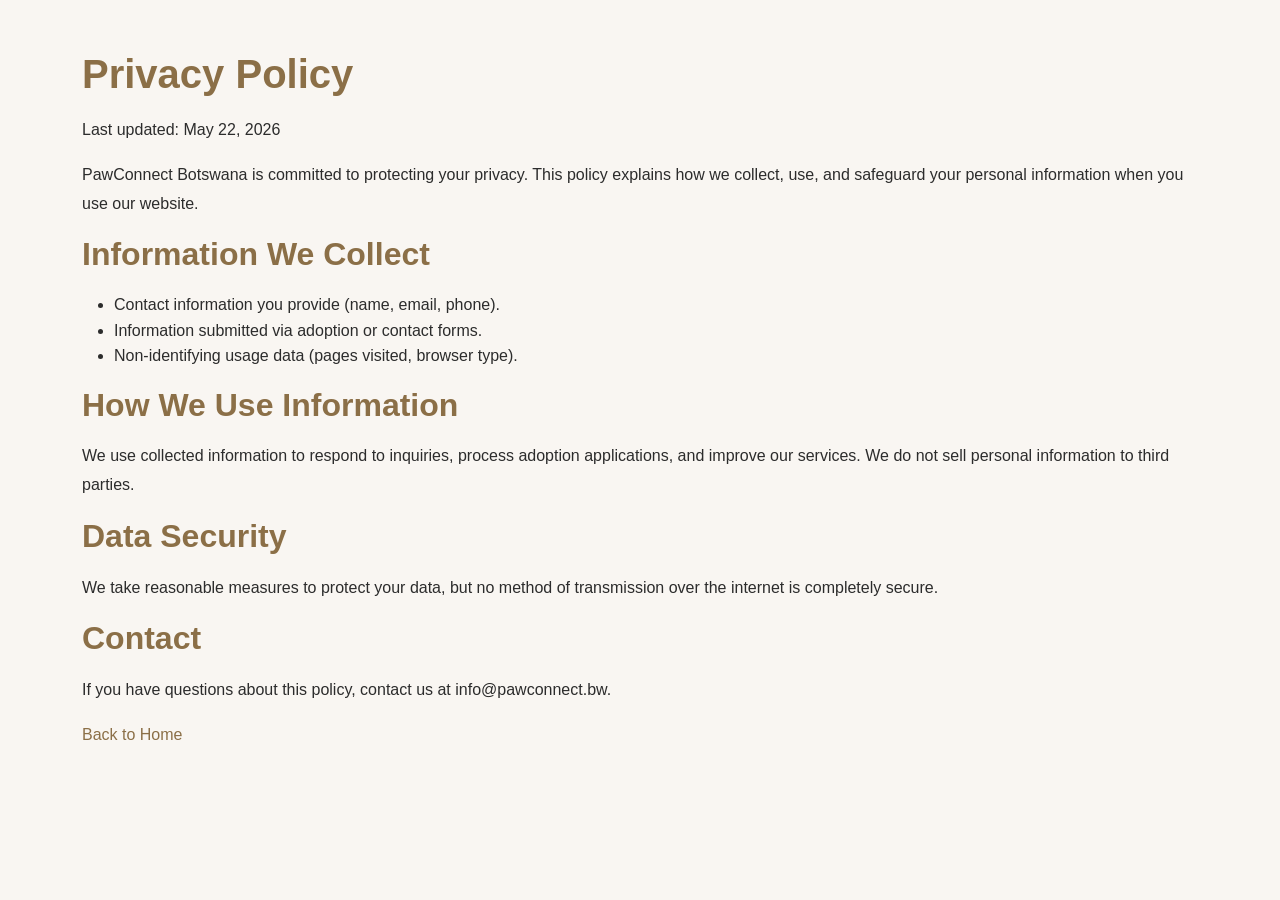
<file: privacy.html>
<!doctype html>
<html lang="en">
<head>
    <meta charset="utf-8">
    <meta name="viewport" content="width=device-width, initial-scale=1">
    <title>Privacy Policy - PawConnect Botswana</title>
    <link href="https://cdn.jsdelivr.net/npm/bootstrap@5.3.0/dist/css/bootstrap.min.css" rel="stylesheet">
    <link rel="stylesheet" href="css/style.css">
</head>
<body>
    <div class="container py-5">
        <h1>Privacy Policy</h1>
        <p>Last updated: May 22, 2026</p>
        <p>PawConnect Botswana is committed to protecting your privacy. This policy explains how we collect, use, and safeguard your personal information when you use our website.</p>
        <h2>Information We Collect</h2>
        <ul>
            <li>Contact information you provide (name, email, phone).</li>
            <li>Information submitted via adoption or contact forms.</li>
            <li>Non-identifying usage data (pages visited, browser type).</li>
        </ul>
        <h2>How We Use Information</h2>
        <p>We use collected information to respond to inquiries, process adoption applications, and improve our services. We do not sell personal information to third parties.</p>
        <h2>Data Security</h2>
        <p>We take reasonable measures to protect your data, but no method of transmission over the internet is completely secure.</p>
        <h2>Contact</h2>
        <p>If you have questions about this policy, contact us at info@pawconnect.bw.</p>
        <p><a href="index.html">Back to Home</a></p>
    </div>
</body>
</html>
</file>
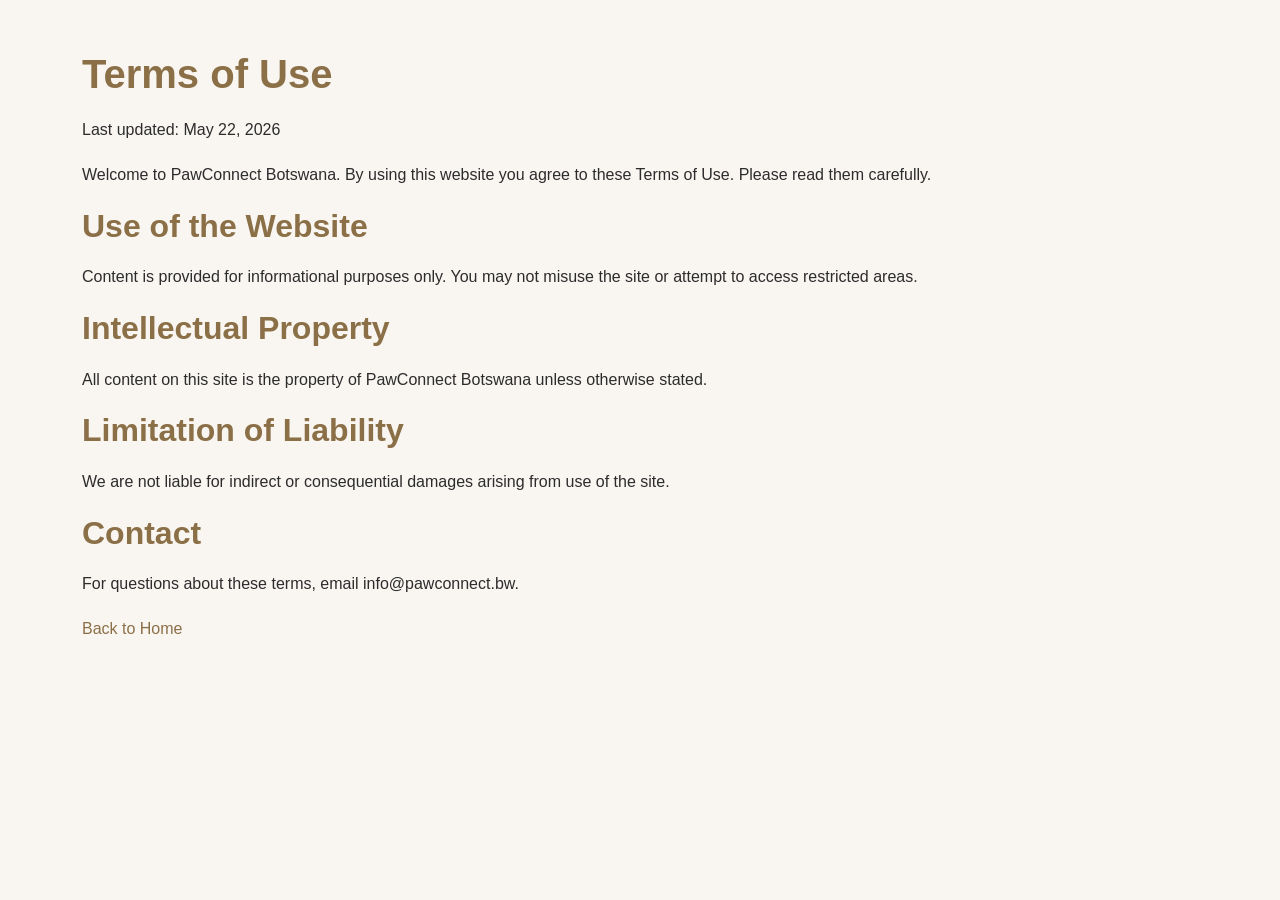
<file: terms.html>
<!doctype html>
<html lang="en">
<head>
    <meta charset="utf-8">
    <meta name="viewport" content="width=device-width, initial-scale=1">
    <title>Terms of Use - PawConnect Botswana</title>
    <link href="https://cdn.jsdelivr.net/npm/bootstrap@5.3.0/dist/css/bootstrap.min.css" rel="stylesheet">
    <link rel="stylesheet" href="css/style.css">
</head>
<body>
    <div class="container py-5">
        <h1>Terms of Use</h1>
        <p>Last updated: May 22, 2026</p>
        <p>Welcome to PawConnect Botswana. By using this website you agree to these Terms of Use. Please read them carefully.</p>
        <h2>Use of the Website</h2>
        <p>Content is provided for informational purposes only. You may not misuse the site or attempt to access restricted areas.</p>
        <h2>Intellectual Property</h2>
        <p>All content on this site is the property of PawConnect Botswana unless otherwise stated.</p>
        <h2>Limitation of Liability</h2>
        <p>We are not liable for indirect or consequential damages arising from use of the site.</p>
        <h2>Contact</h2>
        <p>For questions about these terms, email info@pawconnect.bw.</p>
        <p><a href="index.html">Back to Home</a></p>
    </div>
</body>
</html>
</file>
<file: css/style.css>
/* PawConnect Botswana - Main Stylesheet
   Modern, Responsive Design for Pet Care */

:root {
    /* Color Palette - Pet-Friendly Theme */
    --primary-color: #8B6F47;      /* Warm Brown */
    --secondary-color: #E8D5B5;    /* Light Cream */
    --accent-color: #D4A574;       /* Golden Brown */
    --light-bg: #F9F6F2;           /* Off-White Background */
    --dark-text: #2C2C2C;          /* Dark Gray Text */
    --light-text: #F9F6F2;         /* Light Text */
    --success-color: #66BB6A;      /* Green - Positive Actions */
    --danger-color: #EF5350;       /* Red - Warning/Alert */
    --info-color: #42A5F5;         /* Blue - Information */
    --white: #FFFFFF;
}

/* Global Styles */

* {
    margin: 0;
    padding: 0;
    box-sizing: border-box;
}

html {
    scroll-behavior: smooth;
}

body {
    font-family: 'Segoe UI', Tahoma, Geneva, Verdana, sans-serif;
    line-height: 1.6;
    color: var(--dark-text);
    background-color: var(--light-bg);
    overflow-x: hidden;
}

/* Responsive Typography */
h1, h2, h3, h4, h5, h6 {
    font-weight: 700;
    line-height: 1.3;
    margin-bottom: 1rem;
    color: var(--primary-color);
}

h1 { font-size: 2.5rem; }
h2 { font-size: 2rem; }
h3 { font-size: 1.75rem; }
h4 { font-size: 1.5rem; }

@media (max-width: 768px) {
    h1 { font-size: 2rem; }
    h2 { font-size: 1.5rem; }
    h3 { font-size: 1.25rem; }
    h4 { font-size: 1.1rem; }
}

p {
    margin-bottom: 1rem;
    font-size: 1rem;
    line-height: 1.8;
}

a {
    color: var(--primary-color);
    text-decoration: none;
    transition: all 0.3s ease;
}

a:hover {
    color: var(--accent-color);
    text-decoration: none;
}

/* Navigation Bar */

.navbar {
    background-color: var(--white);
    box-shadow: 0 2px 10px rgba(139, 111, 71, 0.1);
    padding: 1rem 0;
}

.navbar-brand {
    font-size: 1.8rem;
    font-weight: 700;
    color: var(--primary-color) !important;
    display: flex;
    align-items: center;
    gap: 0.5rem;
}

.navbar-brand::before {
    content: "";
    font-size: 1.5rem;
}

.nav-link {
    font-weight: 500;
    color: var(--dark-text) !important;
    margin: 0 0.5rem;
    position: relative;
    transition: color 0.3s ease;
}

.nav-link::after {
    content: '';
    position: absolute;
    bottom: -2px;
    left: 0;
    width: 0;
    height: 3px;
    background-color: var(--accent-color);
    transition: width 0.3s ease;
}

.nav-link:hover {
    color: var(--primary-color) !important;
}

.nav-link:hover::after {
    width: 100%;
}

.nav-link.active {
    color: var(--primary-color) !important;
    font-weight: 700;
}

.nav-link.active::after {
    width: 100%;
}

@media (max-width: 991px) {
    .nav-link::after {
        display: none;
    }
}

/* Footer Styles */

footer {
    background-color: var(--primary-color);
    color: var(--light-text);
    padding: 3rem 0 1rem;
    margin-top: 4rem;
    border-top: 4px solid var(--accent-color);
}

footer h5 {
    color: var(--light-text);
    font-weight: 700;
    margin-bottom: 1.5rem;
}

footer a {
    color: var(--secondary-color);
    transition: color 0.3s ease;
}

footer a:hover {
    color: var(--accent-color);
}

footer p {
    margin-bottom: 0.8rem;
    font-size: 0.95rem;
}

.footer-social {
    display: flex;
    gap: 1rem;
    margin-top: 1rem;
}

.footer-social a {
    display: inline-flex;
    align-items: center;
    justify-content: center;
    width: 40px;
    height: 40px;
    background-color: rgba(255, 255, 255, 0.1);
    border-radius: 50%;
    font-size: 1.2rem;
    transition: all 0.3s ease;
}

.footer-social a:hover {
    background-color: var(--accent-color);
    transform: translateY(-3px);
}

.footer-bottom {
    border-top: 1px solid rgba(255, 255, 255, 0.2);
    padding-top: 2rem;
    margin-top: 2rem;
    text-align: center;
    font-size: 0.9rem;
}

/* Hero Section & Banners */

.hero-section {
    background: linear-gradient(135deg, var(--primary-color) 0%, var(--accent-color) 100%);
    color: var(--light-text);
    padding: 6rem 0;
    text-align: center;
    position: relative;
    overflow: hidden;
}

.hero-section::before {
    content: "";
    position: absolute;
    font-size: 20rem;
    opacity: 0.1;
    right: -5rem;
    top: -5rem;
    z-index: 0;
}

.hero-content {
    position: relative;
    z-index: 1;
}

.hero-section h1 {
    color: var(--light-text);
    font-size: 3.5rem;
    margin-bottom: 1rem;
    text-shadow: 2px 2px 4px rgba(0, 0, 0, 0.2);
}

.hero-section p {
    color: var(--secondary-color);
    font-size: 1.3rem;
    margin-bottom: 2rem;
}

.cta-button {
    display: inline-block;
    padding: 0.9rem 2.5rem;
    background-color: var(--success-color);
    color: white;
    border-radius: 50px;
    font-weight: 600;
    transition: all 0.3s ease;
    border: none;
    cursor: pointer;
    font-size: 1.1rem;
}

.cta-button:hover {
    background-color: #5cb85c;
    transform: translateY(-2px);
    box-shadow: 0 5px 15px rgba(102, 187, 106, 0.3);
    color: white;
}

@media (max-width: 768px) {
    .hero-section {
        padding: 4rem 0;
    }
    
    .hero-section h1 {
        font-size: 2.2rem;
    }
    
    .hero-section p {
        font-size: 1.1rem;
    }
}

/* Cards & Content Sections */

.card {
    border: none;
    border-radius: 15px;
    box-shadow: 0 5px 15px rgba(0, 0, 0, 0.08);
    transition: all 0.3s ease;
    background-color: var(--white);
    height: 100%;
}

.card:hover {
    transform: translateY(-8px);
    box-shadow: 0 12px 25px rgba(139, 111, 71, 0.15);
}

.card-body {
    padding: 1.8rem;
}

.card-title {
    color: var(--primary-color);
    font-weight: 700;
    margin-bottom: 1rem;
}

.card-img-top {
    border-radius: 15px 15px 0 0;
    height: 250px;
    object-fit: cover;
}

.badge-custom {
    background-color: var(--accent-color);
    color: var(--white);
    padding: 0.4rem 0.8rem;
    border-radius: 20px;
    font-size: 0.85rem;
    display: inline-block;
    margin-right: 0.5rem;
    margin-bottom: 0.5rem;
}

/* Section Spacing & Layout */

section {
    padding: 4rem 0;
}

/* Ensure sections render above decorative pseudo-elements and avoid overlap */
section {
    position: relative;
    z-index: 1;
}

section h2 {
    text-align: center;
    margin-bottom: 3rem;
    position: relative;
    padding-bottom: 1.5rem;
}

section h2::after {
    content: '';
    position: absolute;
    bottom: 0;
    left: 50%;
    transform: translateX(-50%);
    width: 60px;
    height: 4px;
    background-color: var(--accent-color);
    border-radius: 2px;
}

.section-light {
    background-color: var(--light-bg);
}

.section-white {
    background-color: var(--white);
}

/* Buttons */

.btn-primary {
    background-color: var(--primary-color);
    border-color: var(--primary-color);
    color: white;
    font-weight: 600;
    padding: 0.7rem 1.8rem;
    border-radius: 8px;
    transition: all 0.3s ease;
}

.btn-primary:hover {
    background-color: var(--accent-color);
    border-color: var(--accent-color);
    color: white;
    transform: translateY(-2px);
}

.btn-outline-primary {
    border-color: var(--primary-color);
    color: var(--primary-color);
    font-weight: 600;
}

.btn-outline-primary:hover {
    background-color: var(--primary-color);
    border-color: var(--primary-color);
    color: white;
}

.btn-success {
    background-color: var(--success-color);
    border-color: var(--success-color);
    font-weight: 600;
}

.btn-success:hover {
    background-color: #5cb85c;
    border-color: #5cb85c;
}

/* Forms & Inputs */

.form-control, .form-select {
    border: 2px solid #E0E0E0;
    border-radius: 8px;
    padding: 0.8rem 1rem;
    font-size: 1rem;
    transition: all 0.3s ease;
}

.form-control:focus, .form-select:focus {
    border-color: var(--primary-color);
    box-shadow: 0 0 0 0.2rem rgba(139, 111, 71, 0.15);
}

.form-label {
    font-weight: 600;
    color: var(--primary-color);
    margin-bottom: 0.5rem;
}

.form-floating > label {
    color: var(--primary-color);
}

textarea.form-control {
    resize: vertical;
    min-height: 120px;
}

/* Form Validation Styles */
.was-validated .form-control:valid {
    border-color: var(--success-color);
}

.was-validated .form-control:valid:focus {
    border-color: var(--success-color);
    box-shadow: 0 0 0 0.2rem rgba(102, 187, 106, 0.25);
}

.was-validated .form-control:invalid {
    border-color: var(--danger-color);
}

.was-validated .form-control:invalid:focus {
    border-color: var(--danger-color);
    box-shadow: 0 0 0 0.2rem rgba(239, 83, 80, 0.25);
}

.invalid-feedback {
    color: var(--danger-color);
    font-size: 0.875rem;
    margin-top: 0.25rem;
}

/* Dog Cards - Adoption Section */

.dog-card {
    border: none;
    border-radius: 15px;
    overflow: hidden;
    box-shadow: 0 5px 15px rgba(0, 0, 0, 0.08);
    transition: all 0.3s ease;
}

.dog-card:hover {
    transform: translateY(-10px);
    box-shadow: 0 15px 30px rgba(139, 111, 71, 0.2);
}

.dog-image-wrapper {
    position: relative;
    overflow: hidden;
    height: 280px;
}

.dog-image-wrapper img {
    width: 100%;
    height: 100%;
    object-fit: cover;
    transition: transform 0.3s ease;
}

.dog-card:hover .dog-image-wrapper img {
    transform: scale(1.05);
}

.dog-badge {
    position: absolute;
    top: 1rem;
    right: 1rem;
    background-color: var(--success-color);
    color: white;
    padding: 0.5rem 1rem;
    border-radius: 20px;
    font-size: 0.85rem;
    font-weight: 600;
}

.dog-info {
    padding: 1.5rem;
}

.dog-name {
    font-size: 1.5rem;
    font-weight: 700;
    color: var(--primary-color);
    margin-bottom: 0.5rem;
}

.dog-details {
    display: flex;
    gap: 1rem;
    margin-bottom: 1rem;
    flex-wrap: wrap;
}

.dog-detail {
    font-size: 0.95rem;
    color: #666;
}

.dog-detail strong {
    color: var(--primary-color);
}

.dog-description {
    font-size: 0.95rem;
    color: #555;
    margin-bottom: 1.5rem;
    line-height: 1.6;
}

/* Gallery Styles */

.gallery-container {
    display: grid;
    grid-template-columns: repeat(auto-fill, minmax(250px, 1fr));
    gap: 2rem;
}

.gallery-item {
    position: relative;
    overflow: hidden;
    border-radius: 12px;
    aspect-ratio: 1;
    cursor: pointer;
    box-shadow: 0 5px 15px rgba(0, 0, 0, 0.1);
    transition: all 0.3s ease;
}

.gallery-item img {
    width: 100%;
    height: 100%;
    object-fit: cover;
    transition: transform 0.3s ease;
}

.gallery-item:hover img {
    transform: scale(1.1) rotate(2deg);
}

.gallery-overlay {
    position: absolute;
    top: 0;
    left: 0;
    right: 0;
    bottom: 0;
    background-color: rgba(139, 111, 71, 0.7);
    display: flex;
    align-items: center;
    justify-content: center;
    opacity: 0;
    transition: opacity 0.3s ease;
}

.gallery-item:hover .gallery-overlay {
    opacity: 1;
}

.gallery-overlay-icon {
    font-size: 3rem;
    color: white;
}

/* Testimonials */

.testimonial-card {
    background-color: var(--white);
    padding: 2rem;
    border-radius: 12px;
    box-shadow: 0 5px 15px rgba(0, 0, 0, 0.08);
    border-left: 5px solid var(--accent-color);
    transition: all 0.3s ease;
}

.testimonial-card:hover {
    transform: translateX(5px);
    box-shadow: 0 8px 20px rgba(139, 111, 71, 0.15);
}

.testimonial-text {
    font-style: italic;
    color: #555;
    margin-bottom: 1.5rem;
    line-height: 1.8;
    font-size: 1rem;
}

.testimonial-author {
    font-weight: 700;
    color: var(--primary-color);
    margin-bottom: 0.2rem;
}

.testimonial-role {
    font-size: 0.9rem;
    color: #999;
}

.stars {
    color: #FFB800;
    margin-bottom: 1rem;
    font-size: 1.1rem;
    letter-spacing: 0.2rem;
}

/* Carousel & Sliders */

.carousel {
    border-radius: 15px;
    overflow: hidden;
    box-shadow: 0 5px 20px rgba(0, 0, 0, 0.1);
}

.carousel-item {
    height: 400px;
}

.carousel-item img {
    object-fit: cover;
    height: 100%;
}

.carousel-caption {
    background: linear-gradient(to top, rgba(0, 0, 0, 0.5), transparent);
    bottom: 0;
    padding: 2rem;
}

.carousel-control-prev, .carousel-control-next {
    width: 50px;
    background-color: rgba(0, 0, 0, 0.3);
    border-radius: 50%;
    opacity: 0.7;
    transition: all 0.3s ease;
}

.carousel-control-prev:hover, .carousel-control-next:hover {
    opacity: 1;
    background-color: rgba(139, 111, 71, 0.7);
}

/* Animations */

@keyframes fadeInUp {
    from {
        opacity: 0;
        transform: translateY(30px);
    }
    to {
        opacity: 1;
        transform: translateY(0);
    }
}

@keyframes slideInLeft {
    from {
        opacity: 0;
        transform: translateX(-30px);
    }
    to {
        opacity: 1;
        transform: translateX(0);
    }
}

@keyframes slideInRight {
    from {
        opacity: 0;
        transform: translateX(30px);
    }
    to {
        opacity: 1;
        transform: translateX(0);
    }
}

@keyframes bounce {
    0%, 100% {
        transform: translateY(0);
    }
    50% {
        transform: translateY(-10px);
    }
}

.fade-in {
    animation: fadeInUp 0.6s ease-out;
}

.slide-in-left {
    animation: slideInLeft 0.6s ease-out;
}

.slide-in-right {
    animation: slideInRight 0.6s ease-out;
}

.bounce {
    animation: bounce 0.6s ease-out;
}

/* Service Icons & Features */

.service-icon {
    font-size: 3.5rem;
    margin-bottom: 1rem;
    transition: all 0.3s ease;
}

.service-card {
    text-align: center;
    padding: 2rem;
}

.service-card:hover .service-icon {
    transform: translateY(-10px) scale(1.1);
    color: var(--accent-color);
}

.service-card h4 {
    margin: 1rem 0;
}

/* Process Steps */

.process-step {
    position: relative;
    text-align: center;
}

.step-number {
    display: inline-flex;
    align-items: center;
    justify-content: center;
    width: 60px;
    height: 60px;
    background-color: var(--primary-color);
    color: white;
    border-radius: 50%;
    font-size: 1.8rem;
    font-weight: 700;
    margin-bottom: 1.5rem;
}

.step-title {
    font-size: 1.3rem;
    font-weight: 700;
    color: var(--primary-color);
    margin-bottom: 0.8rem;
}

.step-description {
    color: #666;
    font-size: 0.95rem;
}

.process-connector {
    position: absolute;
    top: 30px;
    right: -50%;
    width: 100%;
    height: 3px;
    background-color: var(--accent-color);
    transform: translateY(-50%);
}

.process-step:last-child .process-connector {
    display: none;
}

/* Contact Information */

.contact-info {
    display: flex;
    align-items: center;
    gap: 1rem;
    margin-bottom: 1.5rem;
    padding: 1.5rem;
    background-color: var(--light-bg);
    border-radius: 10px;
    transition: all 0.3s ease;
}

.contact-info:hover {
    background-color: var(--secondary-color);
}

.contact-icon {
    font-size: 2rem;
    color: var(--primary-color);
}

.contact-details h5 {
    margin-bottom: 0.2rem;
}

.contact-details p {
    margin: 0;
    color: #666;
}

/* Loading & Utility Classes */

.text-primary {
    color: var(--primary-color) !important;
}

.text-accent {
    color: var(--accent-color) !important;
}

.bg-primary {
    background-color: var(--primary-color) !important;
}

.bg-accent {
    background-color: var(--accent-color) !important;
}

.border-accent {
    border-color: var(--accent-color) !important;
}

.shadow-custom {
    box-shadow: 0 5px 15px rgba(139, 111, 71, 0.2) !important;
}

.rounded-custom {
    border-radius: 15px !important;
}

/* Responsive Design - Tablets */

@media (max-width: 991px) {
    section {
        padding: 3rem 0;
    }
    
    .gallery-container {
        grid-template-columns: repeat(auto-fill, minmax(200px, 1fr));
        gap: 1.5rem;
    }
    
    .process-connector {
        display: none;
    }
}

/* Responsive Design - Mobile */

@media (max-width: 576px) {
    :root {
        font-size: 14px;
    }
    
    section {
        padding: 2rem 0;
    }
    
    h1 { font-size: 1.8rem; }
    h2 { font-size: 1.3rem; }
    h3 { font-size: 1.1rem; }
    
    .card-body {
        padding: 1.2rem;
    }
    
    .hero-section {
        padding: 3rem 0;
    }
    
    .hero-section h1 {
        font-size: 1.8rem;
    }
    
    .hero-section p {
        font-size: 0.95rem;
    }
    
    .gallery-container {
        grid-template-columns: repeat(2, 1fr);
        gap: 1rem;
    }
    
    .gallery-item {
        aspect-ratio: auto;
        height: 150px;
    }
    
    .dog-image-wrapper {
        height: 200px;
    }
    
    .carousel-item {
        height: 250px;
    }
    
    .service-icon {
        font-size: 2.5rem;
    }
    
    .contact-info {
        flex-direction: column;
        text-align: center;
        gap: 1rem;
    }
    
    .contact-icon {
        font-size: 2.5rem;
    }
    
    .testimonial-card {
        padding: 1.5rem;
    }
    
    .step-number {
        width: 50px;
        height: 50px;
        font-size: 1.5rem;
    }
}

/* Accessibility */

.sr-only {
    position: absolute;
    width: 1px;
    height: 1px;
    padding: 0;
    margin: -1px;
    overflow: hidden;
    clip: rect(0, 0, 0, 0);
    white-space: nowrap;
    border-width: 0;
}

/* Focus styles for keyboard navigation */
a:focus, button:focus, input:focus, select:focus, textarea:focus {
    outline: 2px solid var(--primary-color);
    outline-offset: 2px;
}

/* Reduced motion preference */
@media (prefers-reduced-motion: reduce) {
    * {
        animation-duration: 0.01ms !important;
        animation-iteration-count: 1 !important;
        transition-duration: 0.01ms !important;
    }
}
</file>
